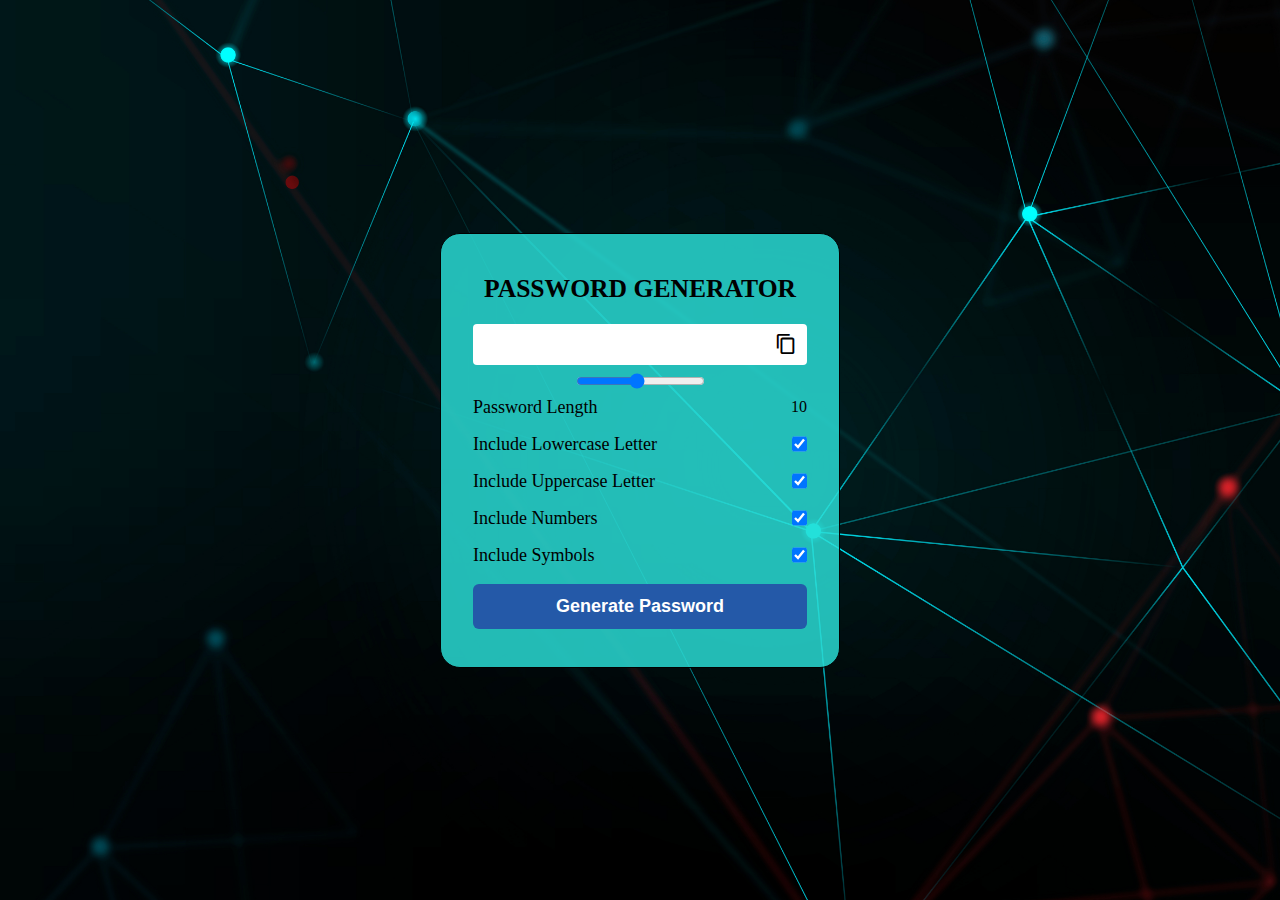
<file: index.html>
<!DOCTYPE html>
<html lang="en">
<head>
    <meta charset="UTF-8">
    <meta name="viewport" content="width=device-width, initial-scale=1.0">
    <title>Document</title>
    <link rel="stylesheet" href="style.css">
    
    <link href="https://fonts.googleapis.com/icon?family=Material+Icons" rel="stylesheet">

</head>
<body>

    <div class="container">
        
        <h1>PASSWORD GENERATOR</h1>

        <div class="inputBox">
            <input type="text" class="passBox" id="passBox" disabled>
            <i id="copy-icon" class="material-icons">content_copy</i>


        </div>
        <input type="range" min="1" max="20" value="10" id="inputSlider">

        <div class="row">
            <p>Password Length</p>
            <span id="sliderValue"></span>
        </div>

        <div class="row">
        <label for="lowercase">Include Lowercase Letter</label>
        <input type="checkbox" name="lowercase" id="lowercase" checked>
        </div>
        
        <div class="row">
        <label for="uppercase">Include Uppercase Letter</label>
        <input type="checkbox" name="uppercase" id="uppercase" checked>
        </div>

        <div class="row">
        <label for="numbers">Include Numbers</label>
        <input type="checkbox" name="numbers" id="numbers" checked>
        </div>

        <div class= "row">
        <label for="symbols">Include Symbols</label>
        <input type="checkbox" name="symbols" id="symbols" checked>
        </div>

        <button class="GenBtn" type="button" id="GenBtn" >Generate Password</button>

    </div>
<script src="script.js"></script>
</body>
</html>
</file>
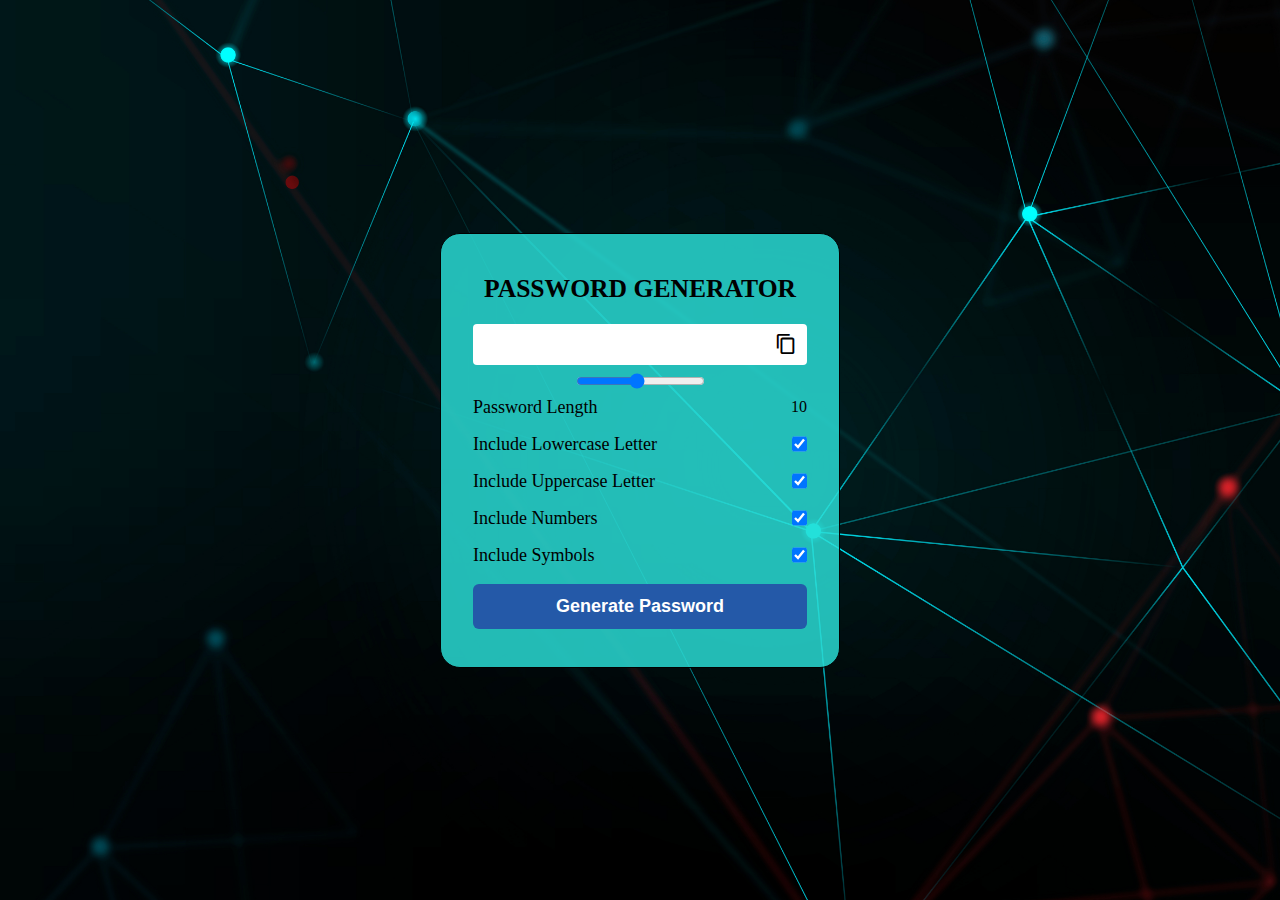
<file: my.html>
<!DOCTYPE html>
<html lang="en">
<head>
    <meta charset="UTF-8">
    <meta name="viewport" content="width=device-width, initial-scale=1.0">
    <title>Document</title>
    <link rel="stylesheet" href="style.css">
    
    <link href="https://fonts.googleapis.com/icon?family=Material+Icons" rel="stylesheet">

</head>
<body>

    <div class="container">
        
        <h1>PASSWORD GENERATOR</h1>

        <div class="inputBox">
            <input type="text" class="passBox" id="passBox" disabled>
            <i id="copy-icon" class="material-icons">content_copy</i>


        </div>
        <input type="range" min="1" max="20" value="10" id="inputSlider">

        <div class="row">
            <p>Password Length</p>
            <span id="sliderValue"></span>
        </div>

        <div class="row">
        <label for="lowercase">Include Lowercase Letter</label>
        <input type="checkbox" name="lowercase" id="lowercase" checked>
        </div>
        
        <div class="row">
        <label for="uppercase">Include Uppercase Letter</label>
        <input type="checkbox" name="uppercase" id="uppercase" checked>
        </div>

        <div class="row">
        <label for="numbers">Include Numbers</label>
        <input type="checkbox" name="numbers" id="numbers" checked>
        </div>

        <div class= "row">
        <label for="symbols">Include Symbols</label>
        <input type="checkbox" name="symbols" id="symbols" checked>
        </div>

        <button class="GenBtn" type="button" id="GenBtn" >Generate Password</button>

    </div>
<script src="script.js"></script>
</body>
</html>
</file>
<file: style.css>
* {
    margin: 0;
    padding: 0;
    box-sizing: border-box;
}

body {
    min-height: 100vh;
    width: 100%;
    display: flex;
    justify-content: center;
    align-items: center;

    /* Full-page background image */
    background: url("./src/bg-image.jpg") no-repeat center center fixed;
    background-size: cover;
}

/* Main Container */
.container {
    border: 0.5px solid black;
    border-radius: 20px;
    padding: 28px 32px;
    display: flex;
    flex-direction: column;
    align-items: center;
    background: rgba(41, 218, 212, 0.85);

    /* responsive width */
    width: 90%;
    max-width: 400px;
}

.container h1 {
    font-size: 1.6rem;
    margin-block: 12px;
    text-align: center;
}

/* Password Box */
.passBox {
    background-color: #fff;
    border: none;
    outline: none;
    padding: 10px;
    width: 100%;
    border-radius: 4px;
    font-size: 18px;
    margin-block: 8px;
}

/* Rows */
.row {
    display: flex;
    align-items: center;
    justify-content: space-between;
    margin-block: 8px;
    width: 100%;
}

.row p,
.row label {
    flex-basis: 100%;
    font-size: 18px;
}

.row input[type="checkbox"] {
    height: 20px;
    width: 16px;
}

/* Button */
.GenBtn {
    border: none;
    outline: none;
    background-color: #2459a8;
    padding: 12px 24px;
    color: #fff;
    font-size: 18px;
    font-weight: 700;
    margin-block: 10px;
    cursor: pointer;
    border-radius: 6px;
    transition: 0.3s;
    width: 100%;
}

.GenBtn:hover {
    background-color: #002760;
}

/* Input Box & Copy Icon */
.inputBox {
    position: relative;
    width: 100%;
}

.inputBox i {
    position: absolute;
    right: 10px;
    top: 50%;
    transform: translateY(-50%);
    font-size: 22px;
    cursor: pointer;
}

@media (max-width: 480px) {
    .container {
        padding: 20px;
    }

    .container h1 {
        font-size: 1.3rem;
    }

    .passBox {
        font-size: 16px;
        padding: 8px;
    }

    .row p,
    .row label {
        font-size: 16px;
    }

    .GenBtn {
        font-size: 16px;
        padding: 10px;
    }
}


@media (max-width: 768px) {
    .container {
        padding: 24px;
    }

    .container h1 {
        font-size: 1.4rem;
    }

    .passBox {
        font-size: 17px;
    }

    .GenBtn {
        font-size: 17px;
        padding: 12px;
    }
}
</file>
